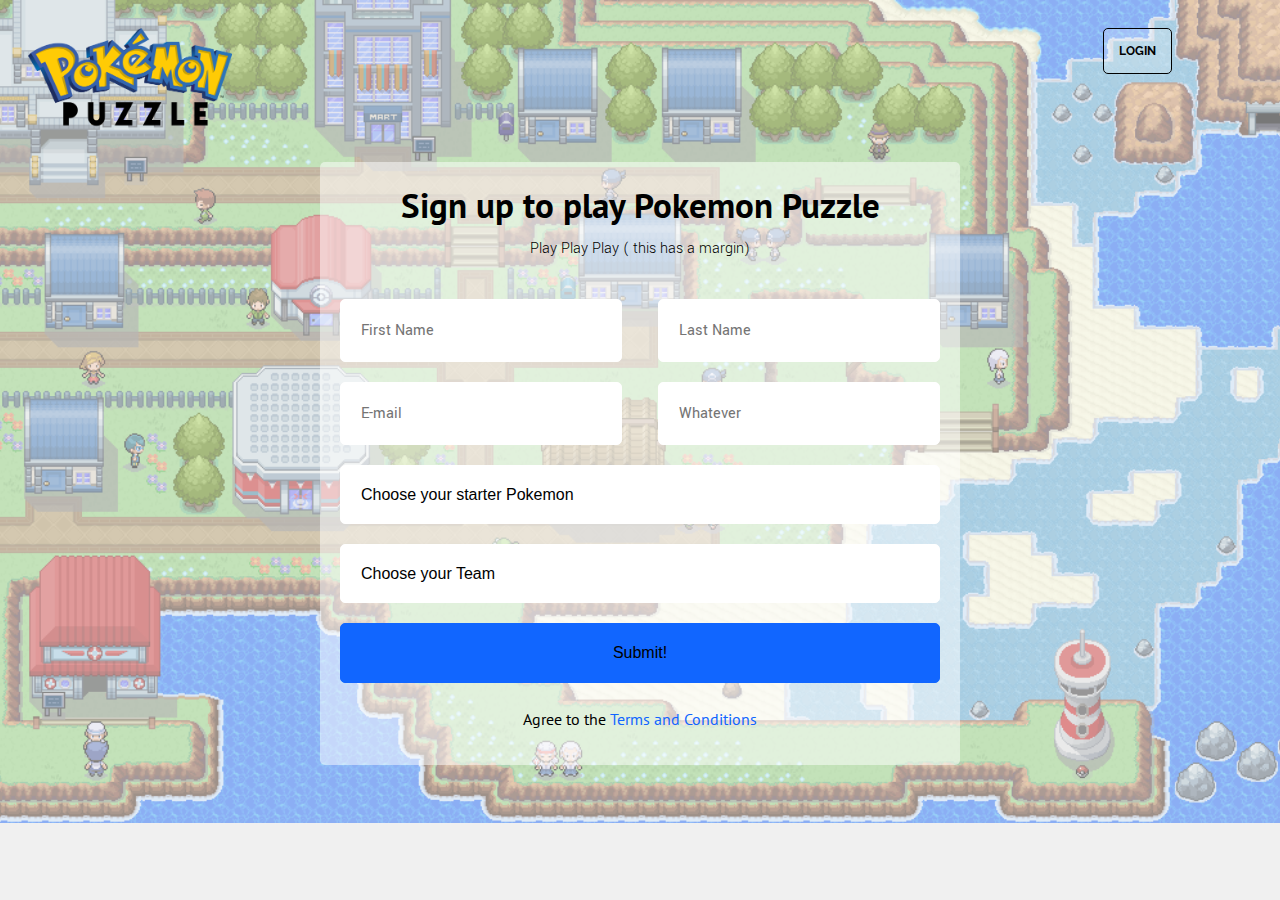
<file: index.html>
<!DOCTYPE html>
<html>
<head>
  <meta charset="utf-8">
  <meta http-equiv="X-UA-Compatible" content="IE=edge">
  <title></title>
  <link rel="shortcut icon" href="favicon.ico" type="image/x-icon" />
  <link rel="stylesheet" href="style.css">
  <link href="https://fonts.googleapis.com/css?family=PT+Sans:400,700,700i|Raleway:700|Yantramanav:100,300" rel="stylesheet">
  <script src="https://ajax.googleapis.com/ajax/libs/jquery/1.12.4/jquery.min.js"></script>
  <script src="form.js"></script>
</head>
<body>
<!-- try to set opacity for bg
<div class="backimg">
<img src="map2.png" alt="background">
</div> -->
<a class="logo" href="index.html"><img class="logo-pic" src="logo.png" alt="logo" height= "100px"></a>
<a class="login-butt" href="#">LOGIN</a>
<!-- FORM -->
<div class="formbod">

<div class = "signup">
<h2 class="p">Sign up to play Pokemon Puzzle</h2>
<h4 class="p">Play Play Play ( this has a margin)</h4>
</div>

<form action="game.html" class="game-form" method="get">

<input class="box" type="text" name="first" placeholder="First Name" />

<input class="box" type="text" name="last" placeholder="Last Name" />

<input class="box" type="text" name="email" placeholder="E-mail"/>

<input class="box" type="text" name="whatever" placeholder="Whatever"/>


<!-- <p>Gender:
<input type="radio" name="gender" value="f"/>Female
<input type="radio" name="gender" value="m"/>Male
</p> -->

<select class="selectBox" name="starter">
<option value="">Choose your starter Pokemon</option>
<option value="bulbasaur">Bulbasaur</option>
<option value="charmander">Charmander</option>
<option value="squirtle">Squirtle</option>
</select>

<select class="selectBox" name="starter">
<option value="">Choose your Team</option>
<option value="valor">Valor</option>
<option value="mystic">Mystic</option>
<option value="instinct">Instinct</option>
</select>

<br/>
<br/>
<input class="submit-butt" type="submit" value="Submit!"/>
</form>
<p>Agree to the <a href="#">Terms and Conditions</a></p>
</div>



</body>
</html>
</file>
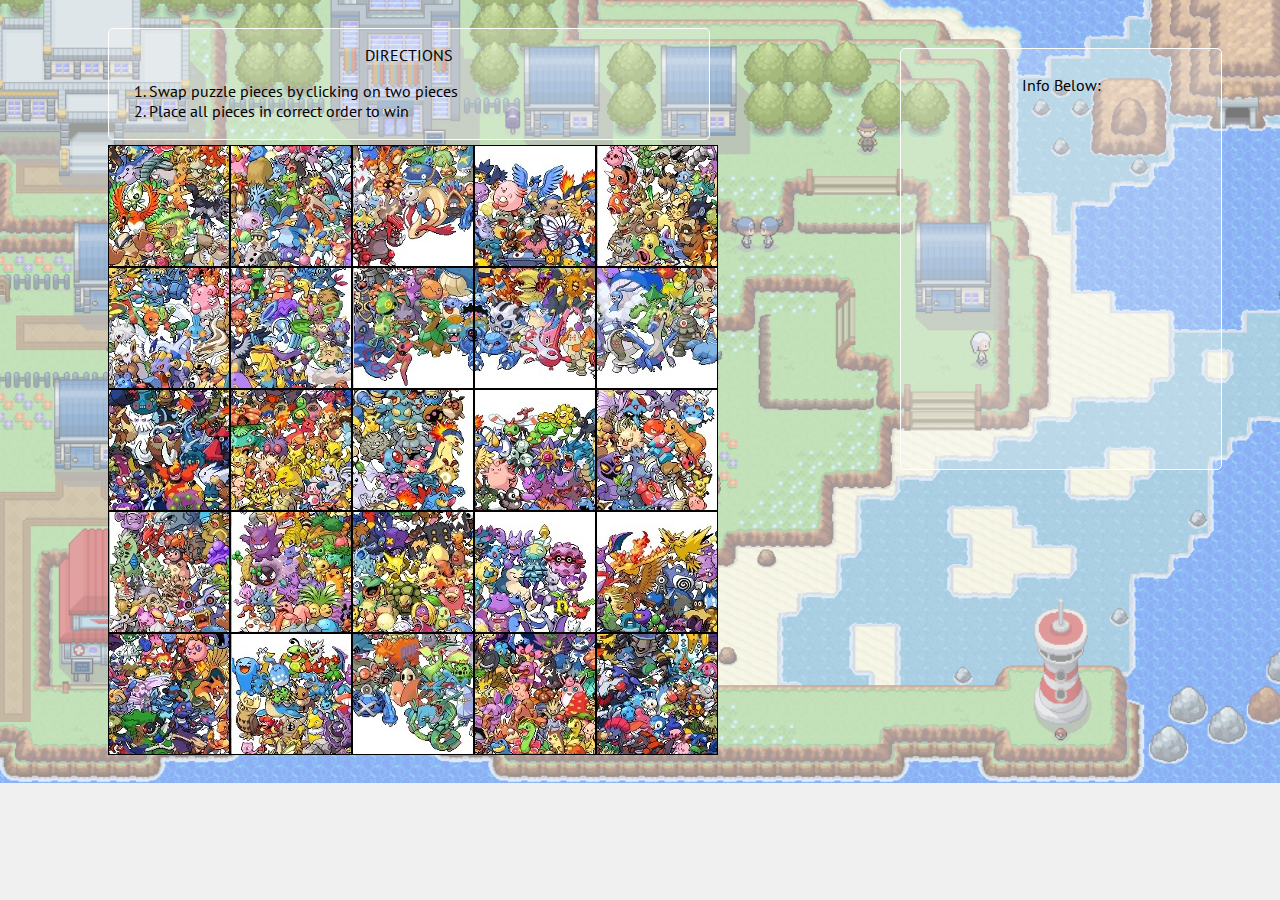
<file: game.html>
<!DOCTYPE html>
<html>
<head>
  <meta charset="utf-8">
  <meta http-equiv="X-UA-Compatible" content="IE=edge">
  <title></title>
  <link rel="shortcut icon" href="favicon.ico" type="image/x-icon" />
  <link rel="stylesheet" href="style.css">
  <link href="https://fonts.googleapis.com/css?family=PT+Sans:400,700,700i|Raleway:700|Yantramanav:100,300" rel="stylesheet">
  <script src="https://ajax.googleapis.com/ajax/libs/jquery/1.12.4/jquery.min.js"></script>
  <script src="script.js"></script>
</head>

<body>

<div class="user-info">
<p>Info Below:</p>
</div>

<div class = "directions">
<p>DIRECTIONS</p>
<ol>
<li>Swap puzzle pieces by clicking on two pieces</li>
<li>Place all pieces in correct order to win</li>
</ol>
</div>

<div class='container'>
</div>



</body>
</html>
</file>
<file: style.css>
body {
  font-family: 'PT Sans', helvetica, sans-serif;
  background-color: #f0f0f0;
  background-image: url('map2-opacity.png');
  background-repeat: no-repeat;
  background-position: center;
  background-size: cover;
  padding: 20px 0px;
}

.logo img {
  margin-left: 20px;
}

.logo a:hover {
  background-color: none;
}

.login-butt {
  display: inline-block;
  float: right;
  margin-right: 100px;
  padding: 15px;
  border: 1px black solid;
  font-family: 'Raleway', sans-serif;
  font-size: 12px;
  font-weight: 700;
  border-radius: 5px;
  background-color: rgba(255,255,255,0.2);
}

/*holds form + headers*/
.formbod {
background-color: rgba(255,255,255,0.5);
display: block;
margin: 30px auto;
width: 600px;
padding: 20px;
border-radius: 5px;
}

/*holds h2 + h4*/
.signup {
  margin-bottom: 30px;
}

h2 {
  margin: 0px auto;
  padding: 0px;
  font-size: 35px;
  text-align: center;
}

h4 {
  margin: 10px auto;
  font-family: 'Yantramanav', sans-serif;
  font-size: 16px;
  font-weight: 300;
  text-align: center;
}

/*holds text and select inputs for form*/
.game-form {
  display: flex;
  flex-flow: row wrap;
  justify-content: space-between;
  width: 600px;
}

/*text input class*/
.box {
  padding: 20px;
  width: 40%;
  margin: 10px 0px;
  border: 1px solid white;
  border-radius: 5px;
  box-shadow: none;    /*what the fffk*/
  outline: none;
  font-family: 'Yantramanav', sans-serif;
  font-size: 16px;
}

/*select input class*/
.selectBox {
  display: block;
  background-color: #FFFFFF;
  border: 1px solid white;
  border-radius: 5px;
  box-shadow: none;
  outline: none;
  width: 100%;
  height: auto;
  margin: 10px 0px;
  padding: 20px;
  font-size: 16px;
  -webkit-appearance: none;
  -moz-appearance: none;
  appearance: none;
}



/*submit button*/
.submit-butt {
  margin: 10px 0px;
  width: 100%;
  height: auto;
  border: 1px solid #1166FF;
  border-radius: 5px;
  background-color: #1166FF;
  padding: 20px;
  font-size: 16px;
}

.submit:hover {
  color: #FFFFFF;
}

p {
  text-align: center;
}

p a {
  color: #1166FF;
}

p a:hover {
  text-decoration: underline;
  color: #1166FF;
/*  background-color: yellow;*/
}

a {
  text-decoration: none;
  color: #000000;
}
a:hover {
  color: #FFFFFF;
  border-color: #FFFFFF;
}




/*PUZZLE PUZZLE PUZZLE PUZZLE PUZZLE PUZZLE PUZZLE PUZZLE */

/*create flexbox to hold puzzle pcs*/
.container {
  display: flex;
  width: 610px;
  height: 610px;
  /*background-color: black;*/
  flex-flow: column wrap;
  justify-content: flex-start;
  margin-top: 5px;
  margin-left: 100px;
/*  clear: both;*/
}

.puzzle {
  /*position: absolute;*/
  background-image: url('pokemon-puzzle.png');
  background-size: 600px 600px; /*cover*/
  background-repeat: no-repeat;
/*  background-size: initial;*/
  height: 120px;
  width: 120px;
  border: 1px black solid;
}

.directions {
  display: block;
/*  float: left;*/
  height: 100px;
  width: 600px;
  background-color: rgba(255,255,255,0.2);
  padding-bottom: 10px;
  margin-top: 0px;
  margin-left: 100px;
  font-family: 'PT Sans', helvetica, sans-serif;
  border: 1px solid white;
  border-radius: 5px;
}

.user-info {
  font-family: 'PT Sans', helvetica, sans-serif;
  display: block;
  height: 400px;
  width: 300px;
  background-color: rgba(255,255,255,0.2);
  float: right;
  padding: 10px;
  margin-top: 20px;
  margin-right: 50px;
  margin-left: 10px;
  border: 1px solid white;
  border-radius: 5px;
}


/*fake fake fake ---- working???*/
/*div {
  font-size: 33px;
  text-align: center;
}
*/
</file>
